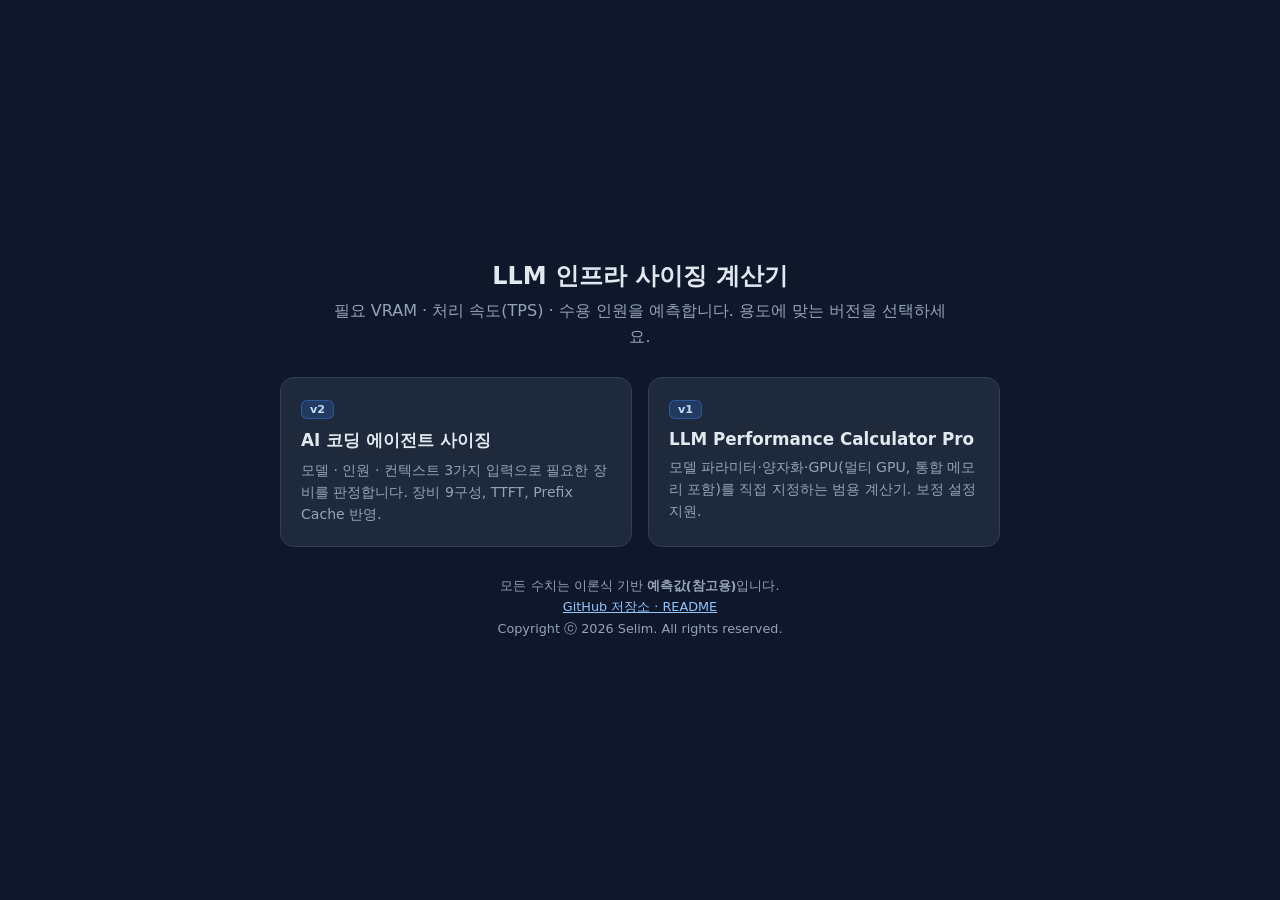
<file: index.html>
<!DOCTYPE html>
<html lang="ko">
<head>
  <meta charset="UTF-8">
  <meta name="viewport" content="width=device-width, initial-scale=1.0">
  <title>LLM VRAM Calculator</title>
  <link rel="icon" href="v1/favicon.png">
  <style>
    :root { --bg:#0f172a; --card:#1e293b; --line:#334155; --text:#e2e8f0; --sub:#94a3b8; --acc:#3b82f6; }
    * { box-sizing: border-box; }
    body { margin:0; min-height:100vh; background:var(--bg); color:var(--text);
           font-family: system-ui, -apple-system, "Segoe UI", "Malgun Gothic", sans-serif;
           display:flex; flex-direction:column; align-items:center; justify-content:center; padding:24px 16px; }
    h1 { font-size:1.5rem; margin:0 0 6px; text-align:center; }
    p.lead { color:var(--sub); margin:0 0 28px; text-align:center; max-width:620px; line-height:1.6; }
    .grid { display:grid; grid-template-columns:repeat(auto-fit,minmax(260px,1fr)); gap:16px; width:100%; max-width:720px; }
    a.card { display:block; background:var(--card); border:1px solid var(--line); border-radius:14px;
             padding:20px; color:inherit; text-decoration:none; transition:border-color .15s, transform .15s; }
    a.card:hover, a.card:focus-visible { border-color:var(--acc); transform:translateY(-2px); outline:none; }
    .tag { display:inline-block; font-size:.7rem; font-weight:700; color:#bfdbfe; background:rgba(59,130,246,.2);
           border:1px solid rgba(59,130,246,.4); border-radius:6px; padding:2px 8px; margin-bottom:10px; }
    h2 { font-size:1.05rem; margin:0 0 8px; }
    .card p { margin:0; color:var(--sub); font-size:.88rem; line-height:1.55; }
    footer { margin-top:28px; font-size:.8rem; color:var(--sub); text-align:center; line-height:1.7; }
    footer a { color:#93c5fd; }
  </style>
</head>
<body>
  <h1>LLM 인프라 사이징 계산기</h1>
  <p class="lead">필요 VRAM · 처리 속도(TPS) · 수용 인원을 예측합니다. 용도에 맞는 버전을 선택하세요.</p>

  <div class="grid">
    <a class="card" href="v2/">
      <span class="tag">v2</span>
      <h2>AI 코딩 에이전트 사이징</h2>
      <p>모델 · 인원 · 컨텍스트 3가지 입력으로 필요한 장비를 판정합니다. 장비 9구성, TTFT, Prefix Cache 반영.</p>
    </a>
    <a class="card" href="v1/">
      <span class="tag">v1</span>
      <h2>LLM Performance Calculator Pro</h2>
      <p>모델 파라미터·양자화·GPU(멀티 GPU, 통합 메모리 포함)를 직접 지정하는 범용 계산기. 보정 설정 지원.</p>
    </a>
  </div>

  <footer>
    모든 수치는 이론식 기반 <strong>예측값(참고용)</strong>입니다.<br>
    <a href="https://github.com/TDSG-AX/selim_LlmVramCalc">GitHub 저장소 · README</a><br>
    Copyright ⓒ 2026 Selim. All rights reserved.
  </footer>
</body>
</html>
</file>
